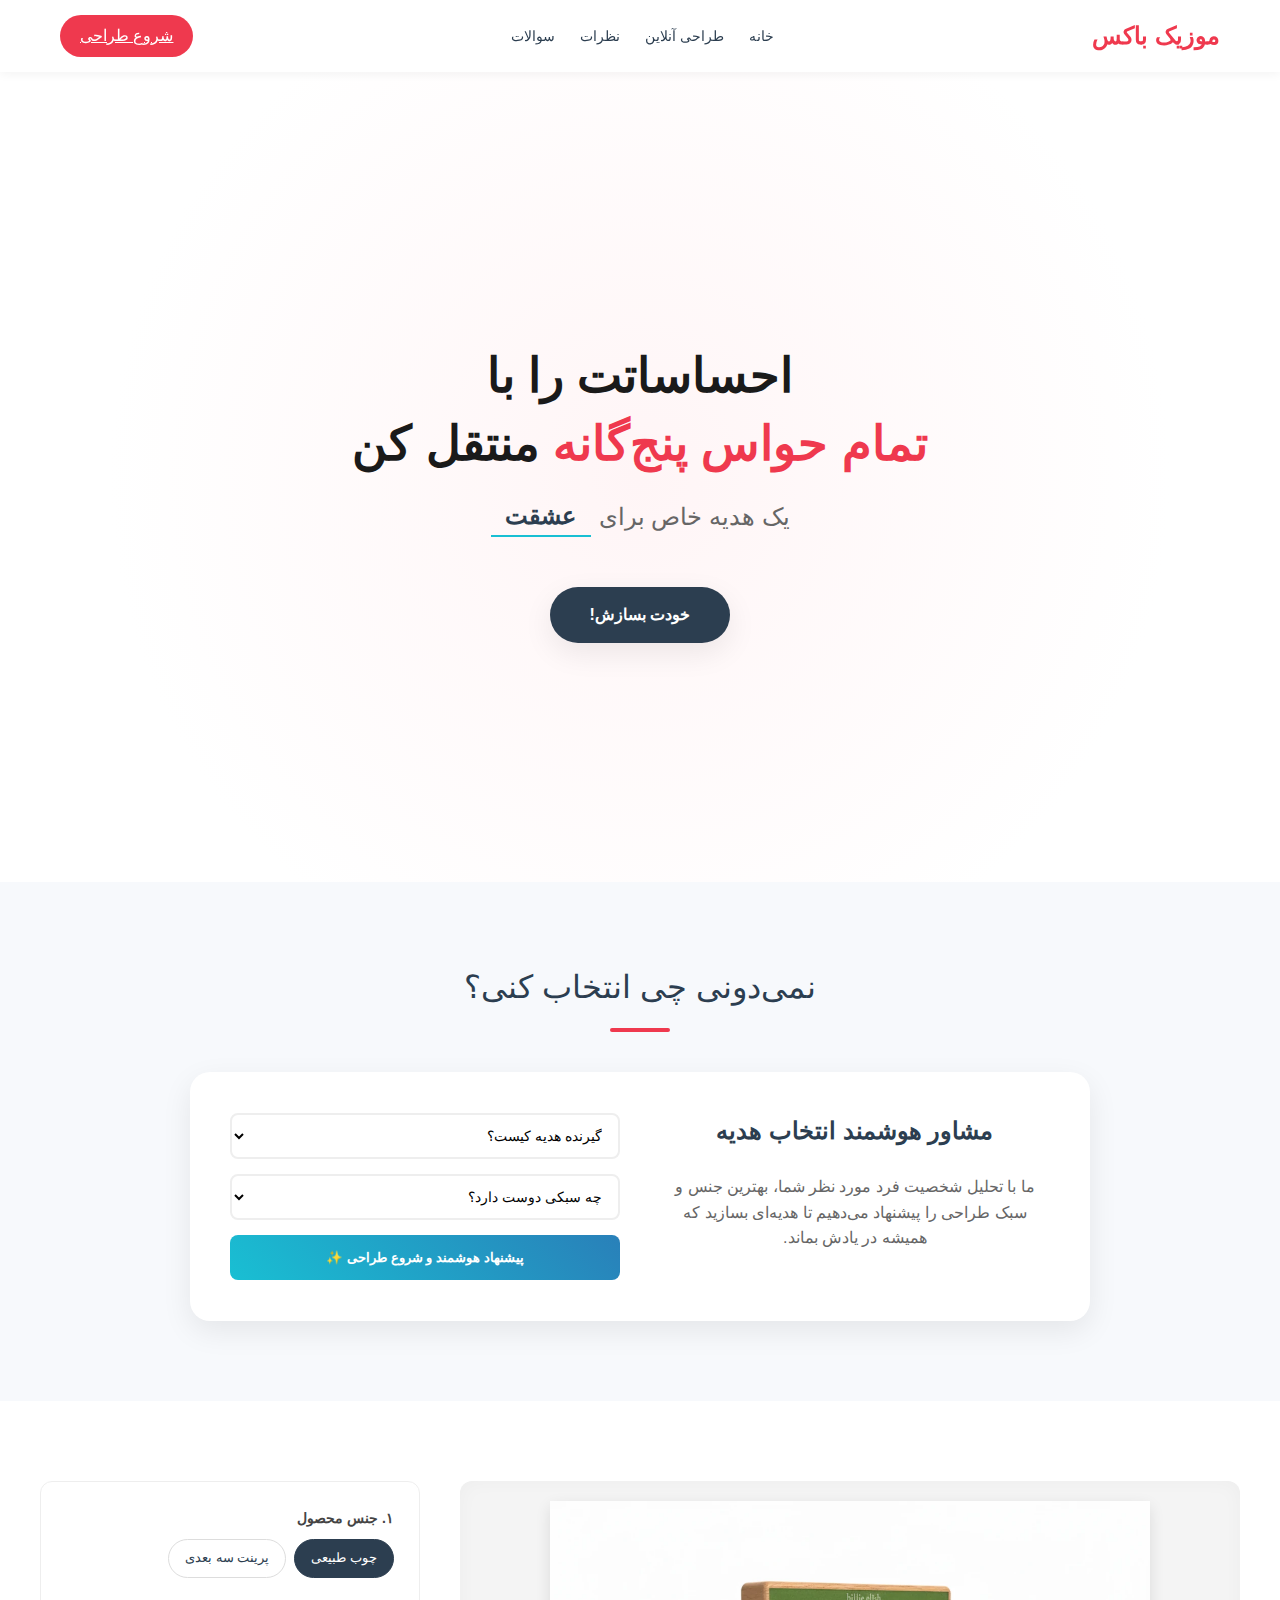
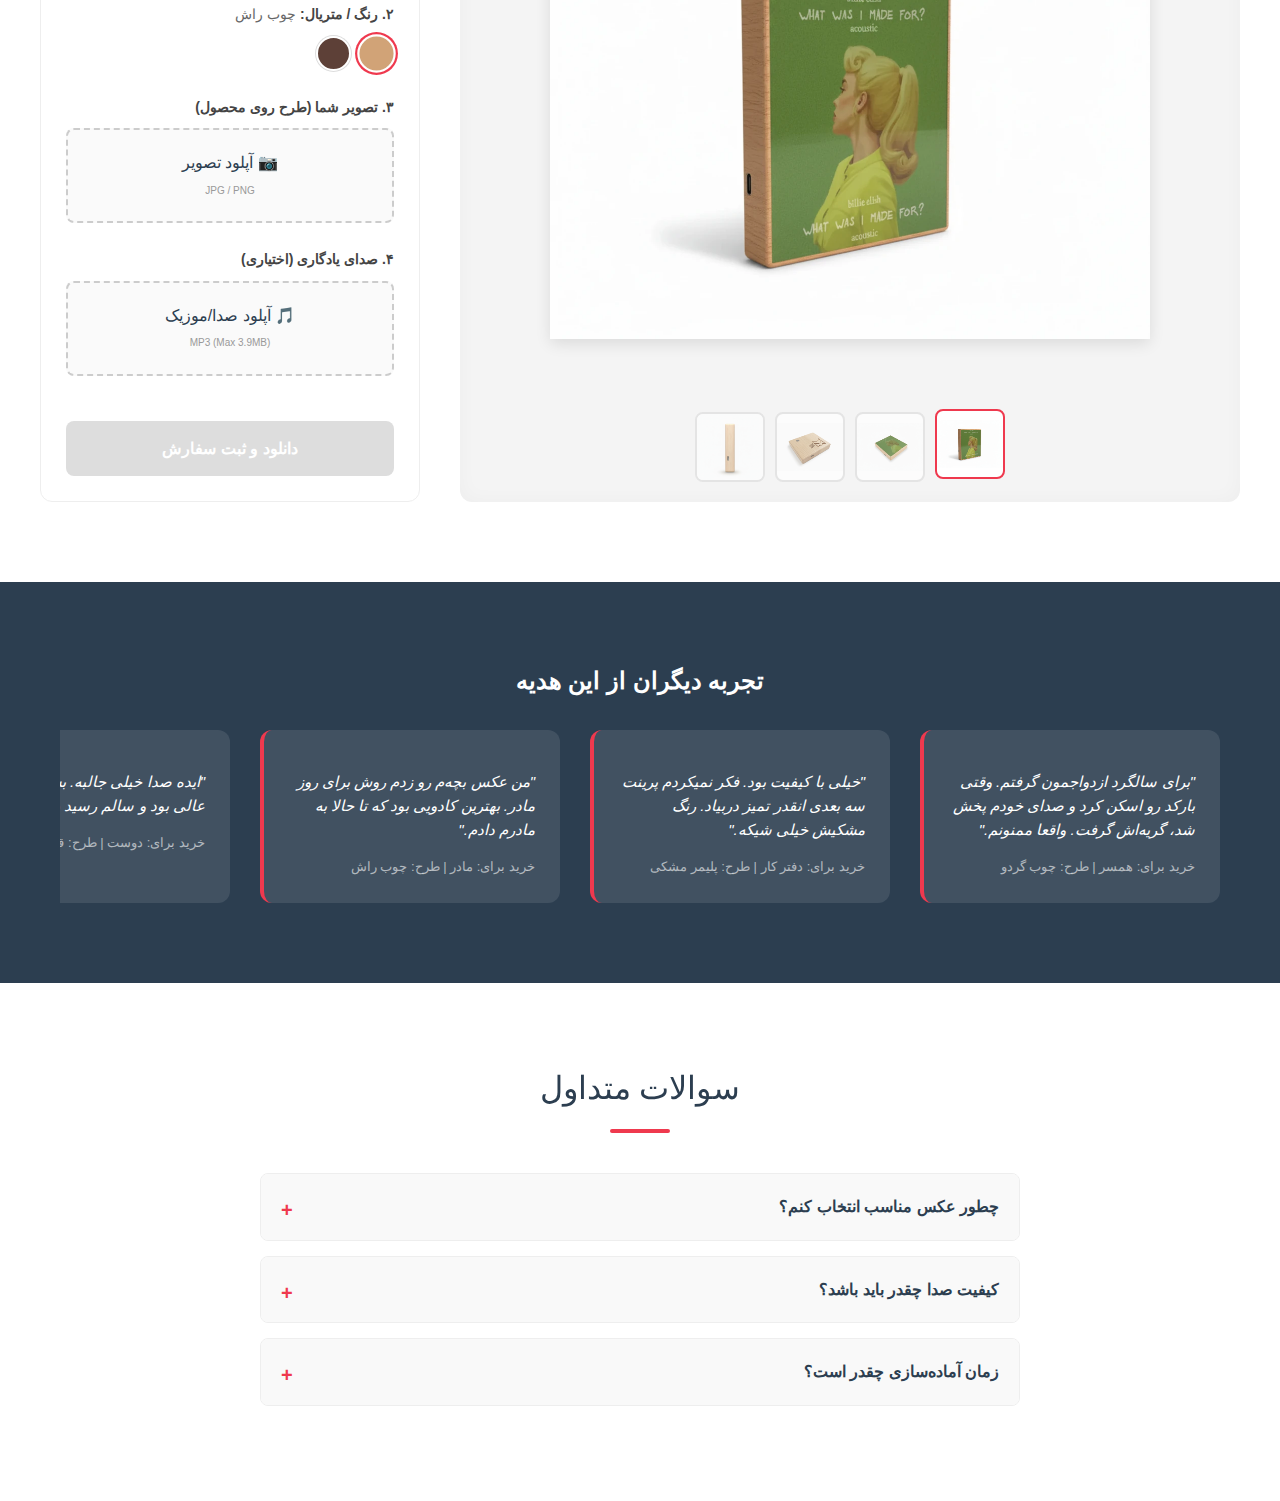
<file: v7.html>
<!DOCTYPE html>
<html lang="fa" dir="rtl">
<head>
<meta charset="UTF-8">
<meta name="viewport" content="width=device-width, initial-scale=1.0">
<title>هدیه‌ای فراتر از تصویر | طراحی اختصاصی</title>
<style>
  :root { 
      --dk-red: #ef394e; 
      --dk-red-hover: #d32f2f;
      --dk-grey: #f7f9fc; 
      --dk-text: #2c3e50; 
      --dk-blue: #19bfd3; 
      --white: #ffffff;
      --shadow: 0 10px 30px rgba(0,0,0,0.08);
  }
  
  * { box-sizing: border-box; outline: none; font-family: 'IRANSans', 'Tahoma', sans-serif; }
  html { scroll-behavior: smooth; }
  body { background: var(--white); color: var(--dk-text); margin: 0; padding: 0; line-height: 1.6; }
  
  /* --- NAVBAR --- */
  .navbar { position: sticky; top: 0; background: rgba(255,255,255,0.95); backdrop-filter: blur(10px); z-index: 1000; box-shadow: 0 2px 10px rgba(0,0,0,0.05); padding: 15px 0; }
  .nav-container { max-width: 1200px; margin: 0 auto; display: flex; justify-content: space-between; align-items: center; padding: 0 20px; }
  .logo { font-weight: 900; font-size: 24px; color: var(--dk-red); text-decoration: none; }
  .nav-links { display: flex; gap: 25px; }
  .nav-links a { text-decoration: none; color: var(--dk-text); font-weight: 500; font-size: 14px; transition: 0.2s; cursor: pointer; }
  .nav-links a:hover { color: var(--dk-red); }
  .cta-small { background: var(--dk-red); color: white !important; padding: 8px 20px; border-radius: 50px; }

  /* --- HERO SECTION --- */
  .hero-section { height: 90vh; min-height: 600px; display: flex; align-items: center; justify-content: center; text-align: center; background: radial-gradient(circle at center, #fff5f6 0%, #fff 70%); padding: 20px; }
  .hero-content { max-width: 800px; animation: fadeIn 1s ease-out; }
  h1.main-title { font-size: 3rem; margin-bottom: 20px; line-height: 1.4; color: #1a1a1a; }
  .highlight-text { color: var(--dk-red); }
  .sub-title { font-size: 1.5rem; color: #666; display: flex; justify-content: center; gap: 8px; align-items: center; flex-wrap: wrap; }
  .animated-word { font-weight: bold; color: var(--dk-text); border-bottom: 2px solid var(--dk-blue); min-width: 100px; text-align: center; transition: all 0.3s; }
  .scroll-down-btn { margin-top: 50px; display: inline-block; padding: 15px 40px; background: var(--dk-text); color: white; text-decoration: none; border-radius: 50px; font-weight: bold; transition: 0.3s; box-shadow: var(--shadow); }
  .scroll-down-btn:hover { transform: translateY(-3px); box-shadow: 0 15px 30px rgba(0,0,0,0.15); }

  /* --- AI ADVISOR --- */
  .ai-section { background: var(--dk-grey); padding: 80px 20px; text-align: center; }
  .section-title { font-size: 2rem; margin-bottom: 40px; position: relative; display: inline-block; }
  .section-title::after { content: ''; display: block; width: 60px; height: 4px; background: var(--dk-red); margin: 15px auto 0; border-radius: 2px; }
  
  .ai-card { background: white; max-width: 900px; margin: 0 auto; padding: 40px; border-radius: 20px; box-shadow: var(--shadow); display: grid; grid-template-columns: 1fr 1fr; gap: 40px; align-items: center; }
  .ai-text h3 { margin-top: 0; font-size: 1.5rem; }
  .ai-text p { color: #666; margin-bottom: 30px; }
  .quiz-box { display: flex; flex-direction: column; gap: 15px; }
  .quiz-select { padding: 12px; border: 2px solid #eee; border-radius: 8px; font-size: 14px; background: #fff; cursor: pointer; }
  .ai-btn { background: linear-gradient(45deg, var(--dk-blue), #2980b9); color: white; border: none; padding: 15px; border-radius: 8px; cursor: pointer; font-weight: bold; transition: 0.3s; }
  .ai-btn:hover { filter: brightness(1.1); }
  
  @media(max-width: 768px) { .ai-card { grid-template-columns: 1fr; } h1.main-title { font-size: 2rem; } }

  /* --- CUSTOMIZER (Integrated) --- */
  .customizer-section { padding: 80px 20px; background: #fff; }
  /* (Styles from previous code adapted here) */
  .builder-container { max-width: 1200px; margin: 0 auto; display: grid; grid-template-columns: 1fr 380px; gap: 40px; }
  .canvas-area { background: #f4f4f4; border-radius: 12px; overflow: hidden; display: flex; flex-direction: column; align-items: center; padding: 20px; box-shadow: inset 0 0 20px rgba(0,0,0,0.03); }
  .canvas-wrapper { width: 100%; max-width: 600px; position: relative; cursor: grab; margin-bottom: 20px; box-shadow: 0 5px 15px rgba(0,0,0,0.1); border-radius: 4px; }
  .canvas-wrapper:active { cursor: grabbing; }
  #mainCanvas { width: 100%; display: block; }
  
  .controls-area { background: #fff; padding: 25px; border-radius: 12px; border: 1px solid #eee; height: fit-content; position: sticky; top: 100px; }
  .ctrl-group { margin-bottom: 25px; }
  .ctrl-label { display: block; font-weight: bold; margin-bottom: 10px; font-size: 14px; color: #444; }
  
  .opt-chips { display: flex; gap: 8px; flex-wrap: wrap; }
  .chip { padding: 8px 16px; border: 1px solid #ddd; border-radius: 20px; font-size: 13px; cursor: pointer; transition: 0.2s; background: #fff; }
  .chip.active { background: var(--dk-text); color: white; border-color: var(--dk-text); }
  .color-dot { width: 35px; height: 35px; border-radius: 50%; border: 2px solid white; box-shadow: 0 0 0 1px #ddd; cursor: pointer; transition: 0.2s; }
  .color-dot.active { transform: scale(1.1); box-shadow: 0 0 0 2px var(--dk-red); }
  
  .upload-zone { border: 2px dashed #ccc; padding: 20px; text-align: center; border-radius: 8px; cursor: pointer; transition: 0.2s; background: #fafafa; }
  .upload-zone:hover { border-color: var(--dk-blue); background: #f0fbff; }
  .upload-zone.done { border-style: solid; border-color: #4caf50; background: #e8f5e9; }
  
  .tool-row { display: flex; gap: 10px; margin-top: 10px; align-items: center; }
  .icon-btn { width: 40px; height: 40px; display: flex; align-items: center; justify-content: center; border: 1px solid #ddd; border-radius: 6px; cursor: pointer; background: white; }
  .slider-box { flex: 1; display: flex; align-items: center; gap: 10px; font-size: 12px; }
  .slider-box input { width: 100%; }

  .thumbs-row { display: flex; gap: 10px; justify-content: center; flex-wrap: wrap; margin-top: auto; }
  .thumb-item { width: 70px; height: 70px; border: 2px solid #ddd; border-radius: 8px; cursor: pointer; overflow: hidden; opacity: 0.7; transition: 0.2s; background: #fff; }
  .thumb-item.active { border-color: var(--dk-red); opacity: 1; transform: translateY(-3px); }
  .thumb-item canvas { width: 100%; height: 100%; object-fit: contain; }

  .final-btn { width: 100%; padding: 18px; background: var(--dk-red); color: white; border: none; border-radius: 8px; font-size: 16px; font-weight: bold; cursor: pointer; transition: 0.2s; margin-top: 20px; }
  .final-btn:hover { background: var(--dk-red-hover); }
  .final-btn:disabled { background: #ddd; cursor: not-allowed; }

  @media(max-width: 900px) { .builder-container { grid-template-columns: 1fr; } .controls-area { position: static; } }

  /* --- REVIEWS --- */
  .reviews-section { padding: 60px 20px; background: var(--dk-text); color: white; overflow: hidden; }
  .reviews-track { display: flex; gap: 30px; overflow-x: auto; padding-bottom: 20px; scroll-snap-type: x mandatory; -webkit-overflow-scrolling: touch; }
  .review-card { min-width: 300px; background: rgba(255,255,255,0.1); padding: 25px; border-radius: 12px; scroll-snap-align: start; border-left: 4px solid var(--dk-red); }
  .review-text { font-style: italic; font-size: 15px; margin-bottom: 15px; line-height: 1.6; }
  .review-meta { font-size: 13px; color: rgba(255,255,255,0.6); }

  /* --- FAQ --- */
  .faq-section { padding: 80px 20px; background: #fff; max-width: 800px; margin: 0 auto; }
  details { margin-bottom: 15px; border: 1px solid #eee; border-radius: 8px; overflow: hidden; }
  summary { padding: 20px; background: #f9f9f9; cursor: pointer; font-weight: bold; list-style: none; position: relative; }
  summary::after { content: '+'; position: absolute; left: 20px; font-size: 20px; color: var(--dk-red); }
  details[open] summary::after { content: '-'; }
  .faq-content { padding: 20px; background: #fff; color: #555; font-size: 14px; }

  /* --- LOADER --- */
  .loader { position: fixed; inset: 0; background: rgba(255,255,255,0.9); z-index: 2000; display: flex; justify-content: center; align-items: center; flex-direction: column; }
  .spinner { width: 50px; height: 50px; border: 5px solid #eee; border-top-color: var(--dk-red); border-radius: 50%; animation: spin 1s linear infinite; }
  @keyframes spin { 100% { transform: rotate(360deg); } }
  @keyframes fadeIn { from { opacity: 0; transform: translateY(20px); } to { opacity: 1; transform: translateY(0); } }

</style>
</head>
<body>

<!-- Navbar -->
<nav class="navbar">
    <div class="nav-container">
        <a href="#" class="logo">موزیک باکس</a>
        <div class="nav-links">
            <a href="#hero">خانه</a>
            <a href="#customizer">طراحی آنلاین</a>
            <a href="#reviews">نظرات</a>
            <a href="#faq">سوالات</a>
        </div>
        <a href="#customizer" class="cta-small">شروع طراحی</a>
    </div>
</nav>

<!-- Hero Section -->
<header id="hero" class="hero-section">
    <div class="hero-content">
        <h1 class="main-title">
            احساساتت را با<br>
            <span class="highlight-text">تمام حواس پنج‌گانه</span> منتقل کن
        </h1>
        <div class="sub-title">
            <span>یک هدیه خاص برای</span>
            <span class="animated-word" id="changingText">عشقت</span>
        </div>
        <a href="#customizer" class="scroll-down-btn">خودت بسازش!</a>
    </div>
</header>

<!-- AI Advisor -->
<section id="ai-advisor" class="ai-section">
    <div class="section-title">نمی‌دونی چی انتخاب کنی؟</div>
    <div class="ai-card">
        <div class="ai-text">
            <h3>مشاور هوشمند انتخاب هدیه</h3>
            <p>ما با تحلیل شخصیت فرد مورد نظر شما، بهترین جنس و سبک طراحی را پیشنهاد می‌دهیم تا هدیه‌ای بسازید که همیشه در یادش بماند.</p>
        </div>
        <div class="quiz-box">
            <select class="quiz-select" id="aiWho">
                <option value="" disabled selected>گیرنده هدیه کیست؟</option>
                <option value="partner">همسر / پارتنر (عاشقانه)</option>
                <option value="friend">دوست صمیمی (مدرن)</option>
                <option value="parent">پدر / مادر (کلاسیک)</option>
                <option value="colleague">همکار / مدیر (رسمی)</option>
            </select>
            <select class="quiz-select" id="aiVibe">
                <option value="" disabled selected>چه سبکی دوست دارد؟</option>
                <option value="nature">طبیعی و گرم</option>
                <option value="minimal">مینیمال و ساده</option>
                <option value="luxury">لوکس و سنگین</option>
            </select>
            <button class="ai-btn" onclick="applyAiSuggestion()">پیشنهاد هوشمند و شروع طراحی ✨</button>
        </div>
    </div>
</section>

<!-- Customizer (The App) -->
<section id="customizer" class="customizer-section">
    <div class="builder-container">
        
        <!-- Left: Canvas -->
        <div class="canvas-area">
            <div class="canvas-wrapper">
                <canvas id="mainCanvas"></canvas>
            </div>
            <div class="thumbs-row" id="thumbsContainer"></div>
        </div>

        <!-- Right: Controls -->
        <div class="controls-area">
            <div class="ctrl-group">
                <span class="ctrl-label">۱. جنس محصول</span>
                <div class="opt-chips" id="typeContainer"></div>
            </div>

            <div class="ctrl-group">
                <span class="ctrl-label">۲. رنگ / متریال: <span id="matName" style="font-weight:normal;color:#666"></span></span>
                <div class="opt-chips" id="materialContainer"></div>
            </div>

            <div class="ctrl-group">
                <span class="ctrl-label">۳. تصویر شما (طرح روی محصول)</span>
                <div class="upload-zone" id="imgDrop">
                    <div>📷 آپلود تصویر</div>
                    <small style="color:#999;font-size:10px">JPG / PNG</small>
                    <input type="file" id="imgInput" hidden accept="image/*">
                </div>
                
                <div class="tool-row" id="tools" style="display:none; opacity:0.5; pointer-events:none">
                    <div class="icon-btn" id="rotBtn" title="چرخش">↻</div>
                    <div class="slider-box">
                        <span>🔍</span>
                        <input type="range" id="zoomRange" min="10" max="300" value="100">
                    </div>
                </div>
            </div>

            <div class="ctrl-group">
                <span class="ctrl-label">۴. صدای یادگاری (اختیاری)</span>
                <div class="upload-zone" id="audioDrop">
                    <div>🎵 آپلود صدا/موزیک</div>
                    <small id="audioLabel" style="color:#999;font-size:10px">MP3 (Max 3.9MB)</small>
                    <input type="file" id="audioInput" hidden accept=".mp3">
                </div>
            </div>

            <button id="buyBtn" class="final-btn" disabled>دانلود و ثبت سفارش</button>
        </div>
    </div>
</section>

<!-- Reviews -->
<section id="reviews" class="reviews-section">
    <div class="nav-container" style="display:block">
        <h2 style="margin-bottom:30px; text-align:center">تجربه دیگران از این هدیه</h2>
        <div class="reviews-track">
            <!-- Review 1 -->
            <div class="review-card">
                <p class="review-text">"برای سالگرد ازدواجمون گرفتم. وقتی بارکد رو اسکن کرد و صدای خودم پخش شد، گریه‌اش گرفت. واقعا ممنونم."</p>
                <div class="review-meta">خرید برای: همسر | طرح: چوب گردو</div>
            </div>
            <!-- Review 2 -->
            <div class="review-card">
                <p class="review-text">"خیلی با کیفیت بود. فکر نمیکردم پرینت سه بعدی انقدر تمیز دربیاد. رنگ مشکیش خیلی شیکه."</p>
                <div class="review-meta">خرید برای: دفتر کار | طرح: پلیمر مشکی</div>
            </div>
            <!-- Review 3 -->
            <div class="review-card">
                <p class="review-text">"من عکس بچه‌م رو زدم روش برای روز مادر. بهترین کادویی بود که تا حالا به مادرم دادم."</p>
                <div class="review-meta">خرید برای: مادر | طرح: چوب راش</div>
            </div>
             <!-- Review 4 -->
             <div class="review-card">
                <p class="review-text">"ایده صدا خیلی جالبه. بسته بندی هم عالی بود و سالم رسید دستم."</p>
                <div class="review-meta">خرید برای: دوست | طرح: قرمز</div>
            </div>
        </div>
    </div>
</section>

<!-- FAQ -->
<section id="faq" class="faq-section">
    <div class="section-title" style="text-align:center; display:block">سوالات متداول</div>
    
    <details>
        <summary>چطور عکس مناسب انتخاب کنم؟</summary>
        <div class="faq-content">بهترین عکس، عکسی است که کنتراست بالایی داشته باشد. عکس‌های مربعی یا عمودی برای مدل‌های ایستاده بهتر جواب می‌دهند. نگران نباشید، در ابزار بالا می‌توانید عکس را تنظیم کنید.</div>
    </details>

    <details>
        <summary>کیفیت صدا چقدر باید باشد؟</summary>
        <div class="faq-content">فایل MP3 شما باید زیر ۳.۹ مگابایت باشد. ما کیفیت را برای پخش از طریق موبایل بهینه می‌کنیم.</div>
    </details>

    <details>
        <summary>زمان آماده‌سازی چقدر است؟</summary>
        <div class="faq-content">محصولات چوبی ۳ روز کاری و محصولات سه بعدی ۲ روز کاری زمان می‌برند تا با بالاترین کیفیت ساخته شوند.</div>
    </details>
</section>

<!-- Loader Element -->
<div id="loader" class="loader" style="display:none">
    <div class="spinner"></div>
    <p style="margin-top:10px">در حال آماده‌سازی کارگاه...</p>
</div>

<!-- ========================= LOGIC ========================= -->
<script>
// --- HERO ANIMATION ---
const words = ["عشقت", "مادرت", "همکارت", "پدرت", "دوستت", "خودت"];
let wordIdx = 0;
const wordEl = document.getElementById('changingText');
setInterval(() => {
    wordEl.style.opacity = 0;
    setTimeout(() => {
        wordIdx = (wordIdx + 1) % words.length;
        wordEl.innerText = words[wordIdx];
        wordEl.style.opacity = 1;
    }, 300);
}, 2500);

// --- APP CONFIGURATION ---
const TARGET_WIDTH = 1181;
const TARGET_HEIGHT = 1051;

const VIEW_DEFINITIONS = [
  {
    id: 'v1', name: 'ایستاده', isStatic: false,
    points: [{x: 431,y: 172}, {x: 786,y: 178}, {x: 782,y: 643}, {x: 438,y: 715}]
  },
  {
    id: 'v2', name: 'خوابیده', isStatic: false,
    points: [{x: 324,y: 360}, {x: 602,y: 224}, {x: 900,y: 386}, {x: 601,y: 610}]
  },
  {
    id: 'v3', name: 'پشت محصول', isStatic: true, 
    points: [] // No warping points needed for static views
  },
  {
    id: 'v4', name: 'کنار محصول', isStatic: true, 
    points: [] // No warping points needed for static views
  }
];

// Define Products and their specific images for each view
const PRODUCT_CONFIG = {
  "wood": {
    name: "چوب طبیعی",
    materials: {
      beech: { 
        name: "چوب راش", 
        value: '#d1a377',
        // Images must match the order of VIEW_DEFINITIONS (v1, v2, v3)
        images: ['wood-beech-v1.png', 'wood-beech-v2.png', 'wood-beech-v3.png', 'wood-beech-v4.png'] 
      },
      walnut: { 
        name: "چوب افرا", 
        value: '#5d4037',
        // Example filenames - you need to have these files!
        images: ['wood-maple-v1.png', 'wood-maple-v2.png', 'wood-maple-v3.png', 'wood-maple-v4.png'] 
      }
    }
  },
  "3d-print": {
    name: "پرینت سه بعدی",
    materials: {
      black: { 
        name: "مشکی مات", 
        value: '#333333',
        images: ['black-v1.png', 'black-v2.png', 'black-v3.png', 'black-v4.png']
      },
      blue: { 
        name: "سرمه ای", 
        value: '#3B3E79',
        images: ['blue-v1.png', 'blue-v2.png', 'blue-v3.png', 'blue-v4.png']
      },
      green: { 
        name: "زیتونی", 
        value: '#808000',
        images: ['green-v1.png', 'green-v2.png', 'green-v3.png', 'green-v4.png']
      },
      marble: { 
        name: "مرمری", 
        value: '#e3e0cd',
        images: ['marble-v1.png', 'marble-v2.png', 'marble-v3.png', 'marble-v4.png']
      }
    }
  }
};

// --- APP STATE ---
let state = {
  typeId: "wood",
  materialId: "beech",
  viewId: "v1",
  userImage: null,
  offset: { x: 0, y: 0 },
  scale: 100,
  rotation: 0,
  isDragging: false,
  dragStart: { x: 0, y: 0 },
  loadedImages: {}
};

// --- CORE FUNCTIONS ---
function initApp() {
    renderTypeOptions();
    loadMaterial(state.typeId, state.materialId);
}

function showLoader(show) {
    document.getElementById('loader').style.display = show ? 'flex' : 'none';
}

function loadMaterial(tid, mid) {
    showLoader(true);
    state.typeId = tid; 
    state.materialId = mid;
    renderMaterialOptions();
    
    // Update Label
    document.getElementById('matName').innerText = PRODUCT_CONFIG[tid].materials[mid].name;

    const paths = PRODUCT_CONFIG[tid].materials[mid].images;
    let loaded = 0, total = VIEW_DEFINITIONS.length;

    VIEW_DEFINITIONS.forEach((v, i) => {
        const img = new Image();
        img.src = paths[i];
        img.onload = () => {
            state.loadedImages[v.id] = img;
            loaded++;
            if(loaded===total) { showLoader(false); renderThumbnails(); renderMain(); }
        };
        img.onerror = () => { // Fallback for demo
            console.warn("Image not found:", paths[i]);
            loaded++;
            if(loaded===total) { showLoader(false); renderThumbnails(); renderMain(); }
        };
    });
}

// --- RENDERING ---
function createDesignBuffer() {
    const cv = document.createElement('canvas');
    cv.width = TARGET_WIDTH; cv.height = TARGET_HEIGHT;
    const ctx = cv.getContext('2d');
    
    ctx.fillStyle = '#fff';
    ctx.fillRect(0,0,TARGET_WIDTH,TARGET_HEIGHT);

    if(state.userImage) {
        ctx.save();
        ctx.translate(TARGET_WIDTH/2 + state.offset.x, TARGET_HEIGHT/2 + state.offset.y);
        ctx.rotate(state.rotation * Math.PI/180);
        const s = state.scale/100;
        ctx.scale(s,s);
        ctx.drawImage(state.userImage, -state.userImage.width/2, -state.userImage.height/2);
        ctx.restore();
    }
    return cv;
}

function renderMain() {
    const canvas = document.getElementById('mainCanvas');
    const ctx = canvas.getContext('2d');
    const bg = state.loadedImages[state.viewId];
    if(!bg) return;

    canvas.width = bg.width; canvas.height = bg.height;
    const design = createDesignBuffer();
    const viewDef = VIEW_DEFINITIONS.find(v=>v.id===state.viewId);
    
    drawComposition(ctx, bg, design, viewDef);
}

function renderThumbnails() {
    const c = document.getElementById('thumbsContainer');
    c.innerHTML = '';
    const design = createDesignBuffer();

    VIEW_DEFINITIONS.forEach(v => {
        const div = document.createElement('div');
        div.className = `thumb-item ${state.viewId===v.id ? 'active':''}`;
        div.onclick = () => { state.viewId = v.id; renderThumbnails(); renderMain(); checkTools(); };
        
        const cv = document.createElement('canvas');
        const bg = state.loadedImages[v.id];
        if(bg) {
            cv.width = 150; cv.height = 150 * (bg.height/bg.width);
            drawComposition(cv.getContext('2d'), bg, design, v, true);
        }
        div.appendChild(cv);
        c.appendChild(div);
    });
}

function drawComposition(ctx, bg, design, viewDef, isThumb=false) {
    ctx.drawImage(bg, 0, 0, ctx.canvas.width, ctx.canvas.height);
    
    if(state.userImage && !viewDef.isStatic) {
        const sx = ctx.canvas.width / bg.width;
        const sy = ctx.canvas.height / bg.height;
        const points = viewDef.points.map(p => ({x:p.x*sx, y:p.y*sy}));
        warpImage(ctx, design, points, isThumb?10:30);
    }
}

// Basic Perspective Warp (same as before)
function warpImage(ctx, src, p, steps) {
    const w = src.width, h = src.height;
    for(let i=0; i<steps; i++) {
        const t1 = i/steps, t2 = (i+1)/steps;
        const p1 = lerp(p[0],p[3],t1), p2 = lerp(p[1],p[2],t1);
        const p3 = lerp(p[0],p[3],t2), p4 = lerp(p[1],p[2],t2);
        ctx.save();
        ctx.beginPath(); ctx.moveTo(p1.x,p1.y); ctx.lineTo(p2.x,p2.y); ctx.lineTo(p4.x,p4.y); ctx.lineTo(p3.x,p3.y);
        ctx.closePath(); ctx.clip();
        const dx = p2.x-p1.x, dy = p2.y-p1.y;
        const dist = Math.sqrt(dx*dx+dy*dy);
        const angle = Math.atan2(dy,dx);
        ctx.translate(p1.x,p1.y); ctx.rotate(angle);
        ctx.drawImage(src, 0, h*t1, w, h/steps, 0, 0, dist, Math.sqrt(Math.pow(p1.x-p3.x,2)+Math.pow(p1.y-p3.y,2))+2);
        ctx.restore();
    }
}
function lerp(a,b,t){return{x:a.x+(b.x-a.x)*t,y:a.y+(b.y-a.y)*t}}

// --- UI INTERACTIONS ---
function renderTypeOptions() {
    const c = document.getElementById('typeContainer'); c.innerHTML='';
    for(let t in PRODUCT_CONFIG) {
        let chip = document.createElement('div');
        chip.className = `chip ${state.typeId===t?'active':''}`;
        chip.innerText = PRODUCT_CONFIG[t].name;
        chip.onclick = () => loadMaterial(t, Object.keys(PRODUCT_CONFIG[t].materials)[0]);
        c.appendChild(chip);
    }
}

function renderMaterialOptions() {
    const c = document.getElementById('materialContainer'); c.innerHTML='';
    const mats = PRODUCT_CONFIG[state.typeId].materials;
    for(let m in mats) {
        let dot = document.createElement('div');
        dot.className = `color-dot ${state.materialId===m?'active':''}`;
        dot.style.background = mats[m].value;
        dot.title = mats[m].name;
        dot.onclick = () => loadMaterial(state.typeId, m);
        c.appendChild(dot);
    }
}

// Upload & Tools
const imgDrop = document.getElementById('imgDrop');
const imgInp = document.getElementById('imgInput');
imgDrop.onclick = () => imgInp.click();
imgInp.onchange = e => {
    if(e.target.files[0]) {
        const r = new FileReader();
        r.onload = ev => {
            state.userImage = new Image();
            state.userImage.onload = () => {
                state.offset={x:0,y:0}; state.scale=100; state.rotation=0;
                imgDrop.classList.add('done'); imgDrop.querySelector('div').innerText="✅ تصویر انتخاب شد";
                checkTools(); renderMain(); renderThumbnails();
                document.getElementById('buyBtn').disabled = false;
            };
            state.userImage.src = ev.target.result;
        };
        r.readAsDataURL(e.target.files[0]);
    }
};

function checkTools() {
    const tools = document.getElementById('tools');
    const v = VIEW_DEFINITIONS.find(x=>x.id===state.viewId);
    if(state.userImage && !v.isStatic) {
        tools.style.display = 'flex';
        tools.style.opacity = '1';
        tools.style.pointerEvents = 'all';
    } else {
        tools.style.opacity = '0.3';
        tools.style.pointerEvents = 'none';
    }
}

// Canvas Drag
const cvs = document.getElementById('mainCanvas');
cvs.onmousedown = e => { if(state.userImage) { state.isDragging=true; state.dragStart={x:e.offsetX,y:e.offsetY}; } };
cvs.onmousemove = e => { 
    if(state.isDragging) {
        state.offset.x += e.offsetX - state.dragStart.x;
        state.offset.y += e.offsetY - state.dragStart.y;
        state.dragStart={x:e.offsetX,y:e.offsetY};
        renderMain();
    }
};
window.onmouseup = () => { if(state.isDragging) { state.isDragging=false; renderThumbnails(); } }; // Re-render thumbs on drop

// Audio
document.getElementById('audioDrop').onclick = () => document.getElementById('audioInput').click();
document.getElementById('audioInput').onchange = e => {
    const f = e.target.files[0];
    if(f && f.size < 4000000) {
        document.getElementById('audioDrop').classList.add('done');
        document.getElementById('audioLabel').innerText = f.name;
    } else alert('حجم فایل باید کمتر از ۴ مگابایت باشد');
};

// Tools Listeners
document.getElementById('rotBtn').onclick = () => { state.rotation = (state.rotation+90)%360; renderMain(); renderThumbnails(); };
document.getElementById('zoomRange').oninput = e => { state.scale = parseInt(e.target.value); renderMain(); }; // Realtime main
document.getElementById('zoomRange').onchange = () => renderThumbnails(); // Thumbs on release

// Buy
document.getElementById('buyBtn').onclick = () => {
    const link = document.createElement('a');
    link.download = 'Gift_Design.jpg';
    link.href = createDesignBuffer().toDataURL('image/jpeg', 0.9);
    link.click();
};

// --- AI LOGIC (THE "WIZARD") ---
function applyAiSuggestion() {
    const who = document.getElementById('aiWho').value;
    const vibe = document.getElementById('aiVibe').value;
    
    if(!who || !vibe) { alert("لطفا هر دو گزینه را انتخاب کنید!"); return; }
    
    // Logic Table
    let t = 'wood', m = 'beech';
    
    if(vibe === 'minimal' || who === 'friend') {
        t = '3d-print'; m = 'black';
    } else if (vibe === 'luxury' || who === 'colleague') {
        t = 'wood'; m = 'walnut';
    } else if (vibe === 'nature') {
        t = 'wood'; m = 'beech';
    }
    
    // Apply
    loadMaterial(t, m);
    
    // Smooth Scroll to Customizer
    document.getElementById('customizer').scrollIntoView({ behavior: 'smooth' });
}

// Start
initApp();

</script>
</body>
</html>
</file>
